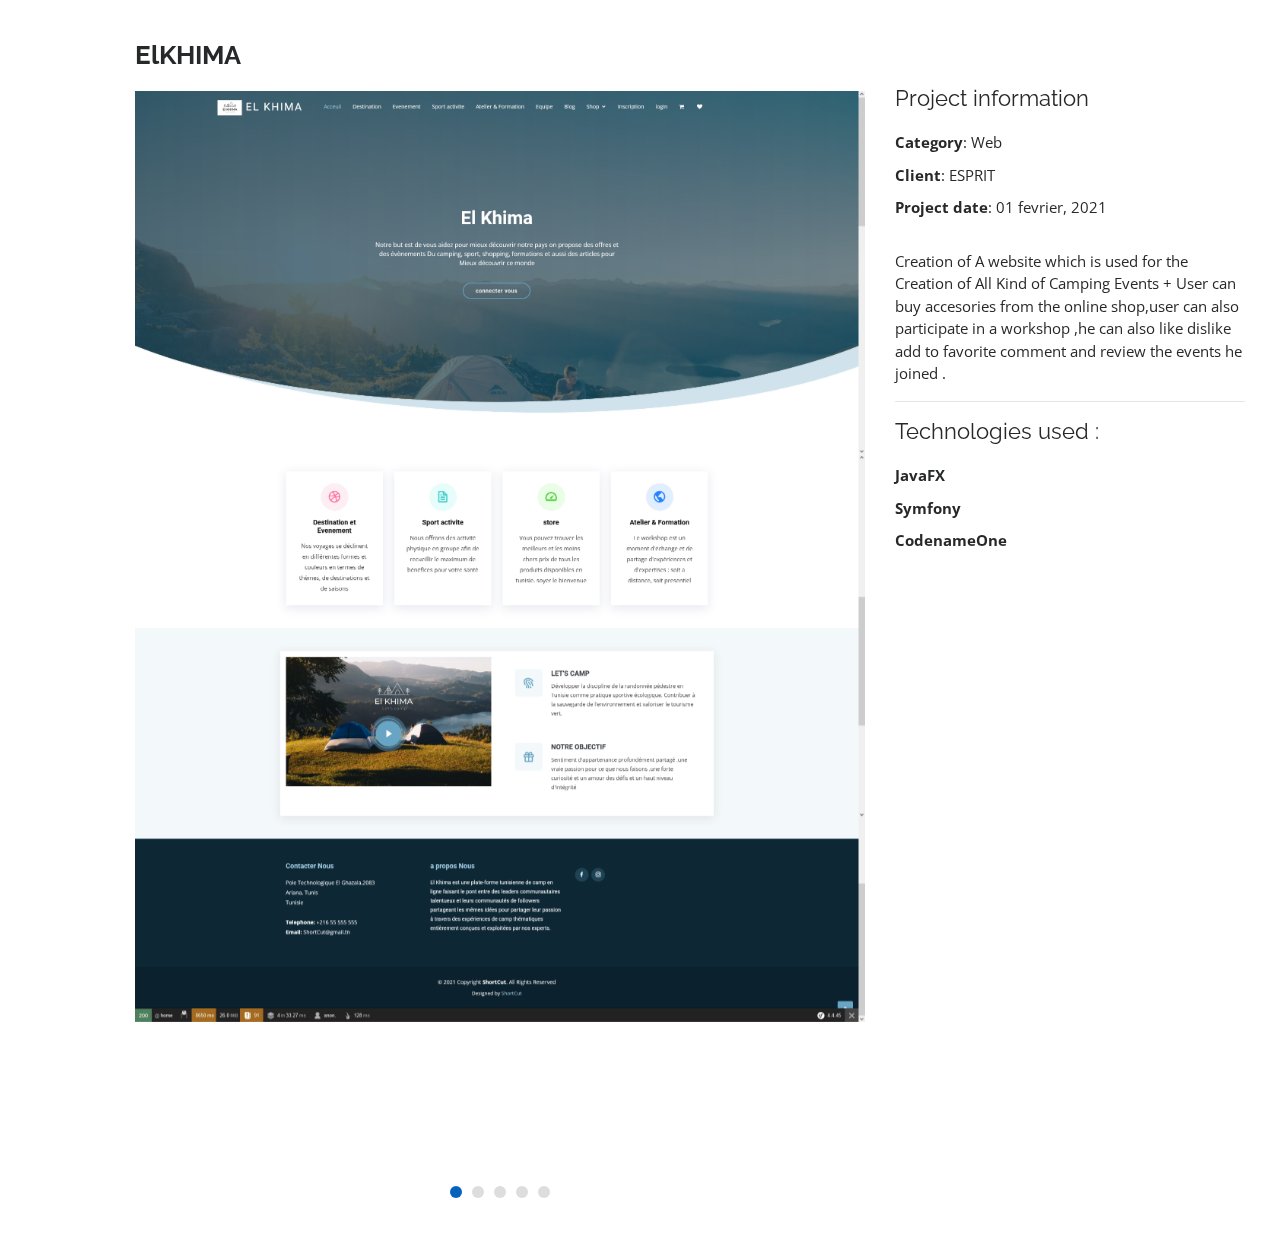
<file: portfolio-details.html>
<!DOCTYPE html>
<html lang="en">

<head>
  <meta charset="utf-8">
  <meta content="width=device-width, initial-scale=1.0" name="viewport">

  <title>ElKHIMA</title>
  <meta content="" name="descriptison">
  <meta content="" name="keywords">

  <!-- Favicons -->
  <link href="assets/img/h.jpg" rel="icon">
  <link href="assets/img/apple-touch-icon.png" rel="apple-touch-icon">

  <!-- Google Fonts -->
  <link href="https://fonts.googleapis.com/css?family=Open+Sans:300,300i,400,400i,600,600i,700,700i|Raleway:300,300i,400,400i,500,500i,600,600i,700,700i|Poppins:300,300i,400,400i,500,500i,600,600i,700,700i" rel="stylesheet">

  <!-- Vendor CSS Files -->
  <link href="assets/vendor/bootstrap/css/bootstrap.min.css" rel="stylesheet">
  <link href="assets/vendor/icofont/icofont.min.css" rel="stylesheet">
  <link href="assets/vendor/boxicons/css/boxicons.min.css" rel="stylesheet">
  <link href="assets/vendor/venobox/venobox.css" rel="stylesheet">
  <link href="assets/vendor/owl.carousel/assets/owl.carousel.min.css" rel="stylesheet">
  <link href="assets/vendor/aos/aos.css" rel="stylesheet">

  <!-- Template Main CSS File -->
  <link href="assets/css/style.css" rel="stylesheet">

  <!-- =======================================================
  * Template Name: MyResume - v2.1.0
  * Template URL: https://bootstrapmade.com/free-html-bootstrap-template-my-resume/
  * Author: BootstrapMade.com
  * License: https://bootstrapmade.com/license/
  ======================================================== -->
</head>

<body>

  <main id="main">

    <!-- ======= Portfolio Details ======= -->
    <section id="portfolio-details" class="portfolio-details">
      <div class="container" data-aos="fade-up">

        <div class="row">

          <div class="col-lg-8">
            <h2 class="portfolio-title">ElKHIMA</h2>
            <div class="owl-carousel portfolio-details-carousel">
              <img src="assets/img/portfolio/El1.png" class="img-fluid" alt="">
              <img src="assets/img/portfolio/el2.png" class="img-fluid" alt="">
              <img src="assets/img/portfolio/el3.png" class="img-fluid" alt="">
              <img src="assets/img/portfolio/el4.png" class="img-fluid" alt="">
              <img src="assets/img/portfolio/el5.png" class="img-fluid" alt="">
            </div>
          </div>

          <div class="col-lg-4 portfolio-info">
            <h3>Project information</h3>
            <ul>
              <li><strong>Category</strong>: Web</li>
              <li><strong>Client</strong>: ESPRIT</li>
              <li><strong>Project date</strong>: 01 fevrier, 2021</li>
              <!-- <li><strong>Project URL</strong>: <a href="#">www.minipo.com</a></li> -->
            </ul>
            <p>
              Creation of A website which is used for the Creation of All Kind of Camping Events + User can buy accesories from the online shop,user can also participate in a workshop ,he can also like dislike add to favorite comment and review the events he joined .
            </p>
            <hr>
            <ul>
              <h3>Technologies used : </h3>
              <li><strong>JavaFX</strong></li>
              <li><strong>Symfony</strong></li>
              <li><strong>CodenameOne</strong></li>
            </ul>
          </div>

        </div>

      </div>
    </section><!-- End Portfolio Details -->

  </main><!-- End #main -->

  <a href="#" class="back-to-top"><i class="bx bx-up-arrow-alt"></i></a>
  <div id="preloader"></div>

  <!-- Vendor JS Files -->
  <script src="assets/vendor/jquery/jquery.min.js"></script>
  <script src="assets/vendor/bootstrap/js/bootstrap.bundle.min.js"></script>
  <script src="assets/vendor/jquery.easing/jquery.easing.min.js"></script>
  <script src="assets/vendor/php-email-form/validate.js"></script>
  <script src="assets/vendor/waypoints/jquery.waypoints.min.js"></script>
  <script src="assets/vendor/counterup/counterup.min.js"></script>
  <script src="assets/vendor/isotope-layout/isotope.pkgd.min.js"></script>
  <script src="assets/vendor/venobox/venobox.min.js"></script>
  <script src="assets/vendor/owl.carousel/owl.carousel.min.js"></script>
  <script src="assets/vendor/typed.js/typed.min.js"></script>
  <script src="assets/vendor/aos/aos.js"></script>

  <!-- Template Main JS File -->
  <script src="assets/js/main.js"></script>

</body>

</html>
</file>
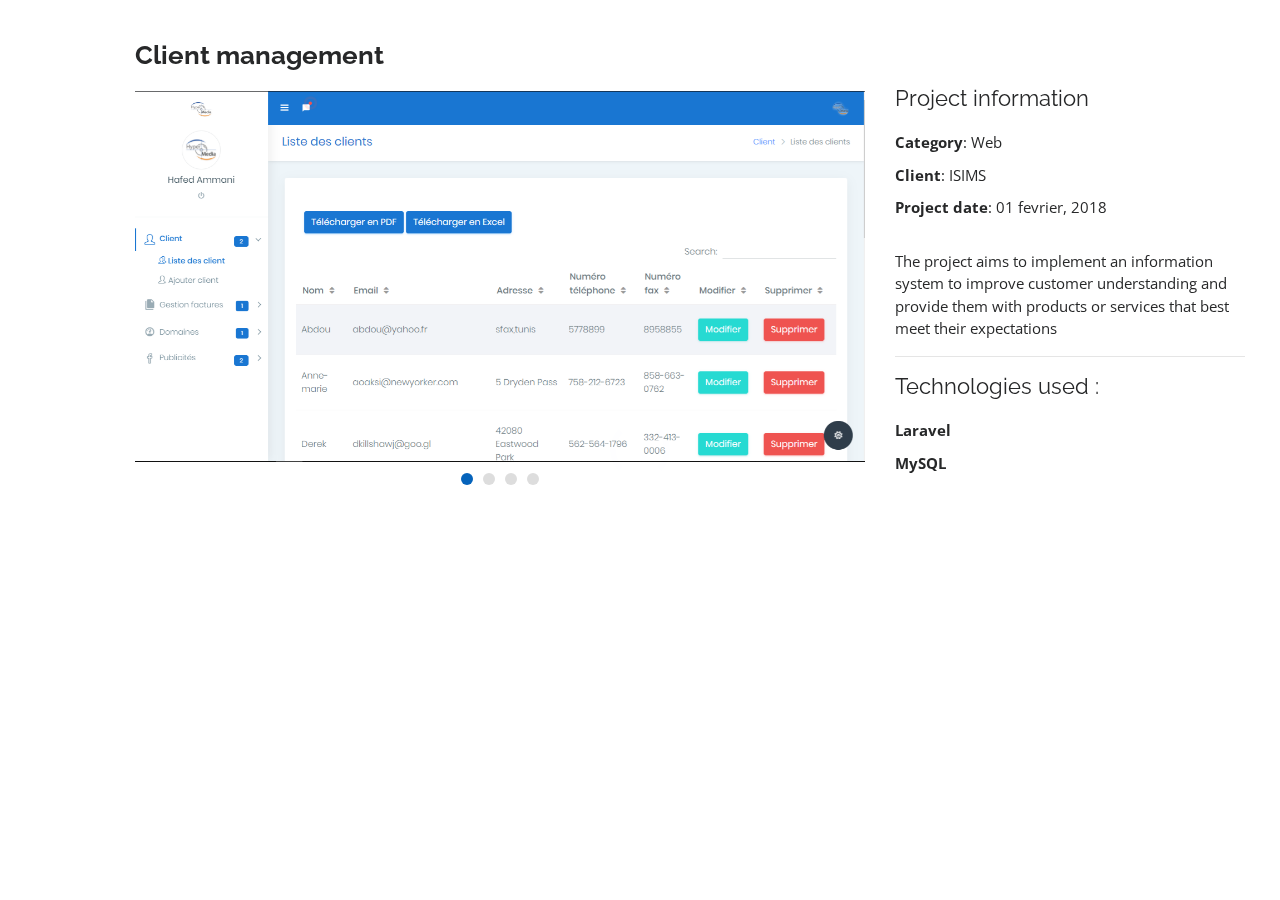
<file: portfolio-details1.html>
<!DOCTYPE html>
<html lang="en">

<head>
  <meta charset="utf-8">
  <meta content="width=device-width, initial-scale=1.0" name="viewport">

  <title>Client management</title>
  <meta content="" name="descriptison">
  <meta content="" name="keywords">

  <!-- Favicons -->
  <link href="assets/img/h.jpg" rel="icon">
  <link href="assets/img/apple-touch-icon.png" rel="apple-touch-icon">

  <!-- Google Fonts -->
  <link href="https://fonts.googleapis.com/css?family=Open+Sans:300,300i,400,400i,600,600i,700,700i|Raleway:300,300i,400,400i,500,500i,600,600i,700,700i|Poppins:300,300i,400,400i,500,500i,600,600i,700,700i" rel="stylesheet">

  <!-- Vendor CSS Files -->
  <link href="assets/vendor/bootstrap/css/bootstrap.min.css" rel="stylesheet">
  <link href="assets/vendor/icofont/icofont.min.css" rel="stylesheet">
  <link href="assets/vendor/boxicons/css/boxicons.min.css" rel="stylesheet">
  <link href="assets/vendor/venobox/venobox.css" rel="stylesheet">
  <link href="assets/vendor/owl.carousel/assets/owl.carousel.min.css" rel="stylesheet">
  <link href="assets/vendor/aos/aos.css" rel="stylesheet">

  <!-- Template Main CSS File -->
  <link href="assets/css/style.css" rel="stylesheet">

  <!-- =======================================================
  * Template Name: MyResume - v2.1.0
  * Template URL: https://bootstrapmade.com/free-html-bootstrap-template-my-resume/
  * Author: BootstrapMade.com
  * License: https://bootstrapmade.com/license/
  ======================================================== -->
</head>

<body>

  <main id="main">

    <!-- ======= Portfolio Details ======= -->
    <section id="portfolio-details" class="portfolio-details">
      <div class="container" data-aos="fade-up">

        <div class="row">

          <div class="col-lg-8">
            <h2 class="portfolio-title">Client management</h2>
            <div class="owl-carousel portfolio-details-carousel">
              <img src="assets/img/portfolio/4.png" class="img-fluid" alt="">
              <img src="assets/img/portfolio/5.png" class="img-fluid" alt="">
              <img src="assets/img/portfolio/6.png" class="img-fluid" alt="">
              <img src="assets/img/portfolio/7.jpg" class="img-fluid" alt="">
            </div>
          </div>

          <div class="col-lg-4 portfolio-info">
            <h3>Project information</h3>
            <ul>
              <li><strong>Category</strong>: Web</li>
              <li><strong>Client</strong>: ISIMS</li>
              <li><strong>Project date</strong>: 01 fevrier, 2018</li>
              <!-- <li><strong>Projet URL</strong>: <a href="#">www.minipo.com</a></li> -->
            </ul>
            <p>
              The project aims to implement an information system to improve customer understanding and provide them with products or services that best meet their expectations </p>
            <hr>
            <ul>
              <h3>Technologies used :</h3>
              <li><strong>Laravel</strong></li>
              <li><strong>MySQL</strong></li>
            </ul>
          </div>

        </div>

      </div>
    </section><!-- End Portfolio Details -->

  </main><!-- End #main -->

  <a href="#" class="back-to-top"><i class="bx bx-up-arrow-alt"></i></a>
  <div id="preloader"></div>

  <!-- Vendor JS Files -->
  <script src="assets/vendor/jquery/jquery.min.js"></script>
  <script src="assets/vendor/bootstrap/js/bootstrap.bundle.min.js"></script>
  <script src="assets/vendor/jquery.easing/jquery.easing.min.js"></script>
  <script src="assets/vendor/php-email-form/validate.js"></script>
  <script src="assets/vendor/waypoints/jquery.waypoints.min.js"></script>
  <script src="assets/vendor/counterup/counterup.min.js"></script>
  <script src="assets/vendor/isotope-layout/isotope.pkgd.min.js"></script>
  <script src="assets/vendor/venobox/venobox.min.js"></script>
  <script src="assets/vendor/owl.carousel/owl.carousel.min.js"></script>
  <script src="assets/vendor/typed.js/typed.min.js"></script>
  <script src="assets/vendor/aos/aos.js"></script>

  <!-- Template Main JS File -->
  <script src="assets/js/main.js"></script>

</body>

</html>
</file>
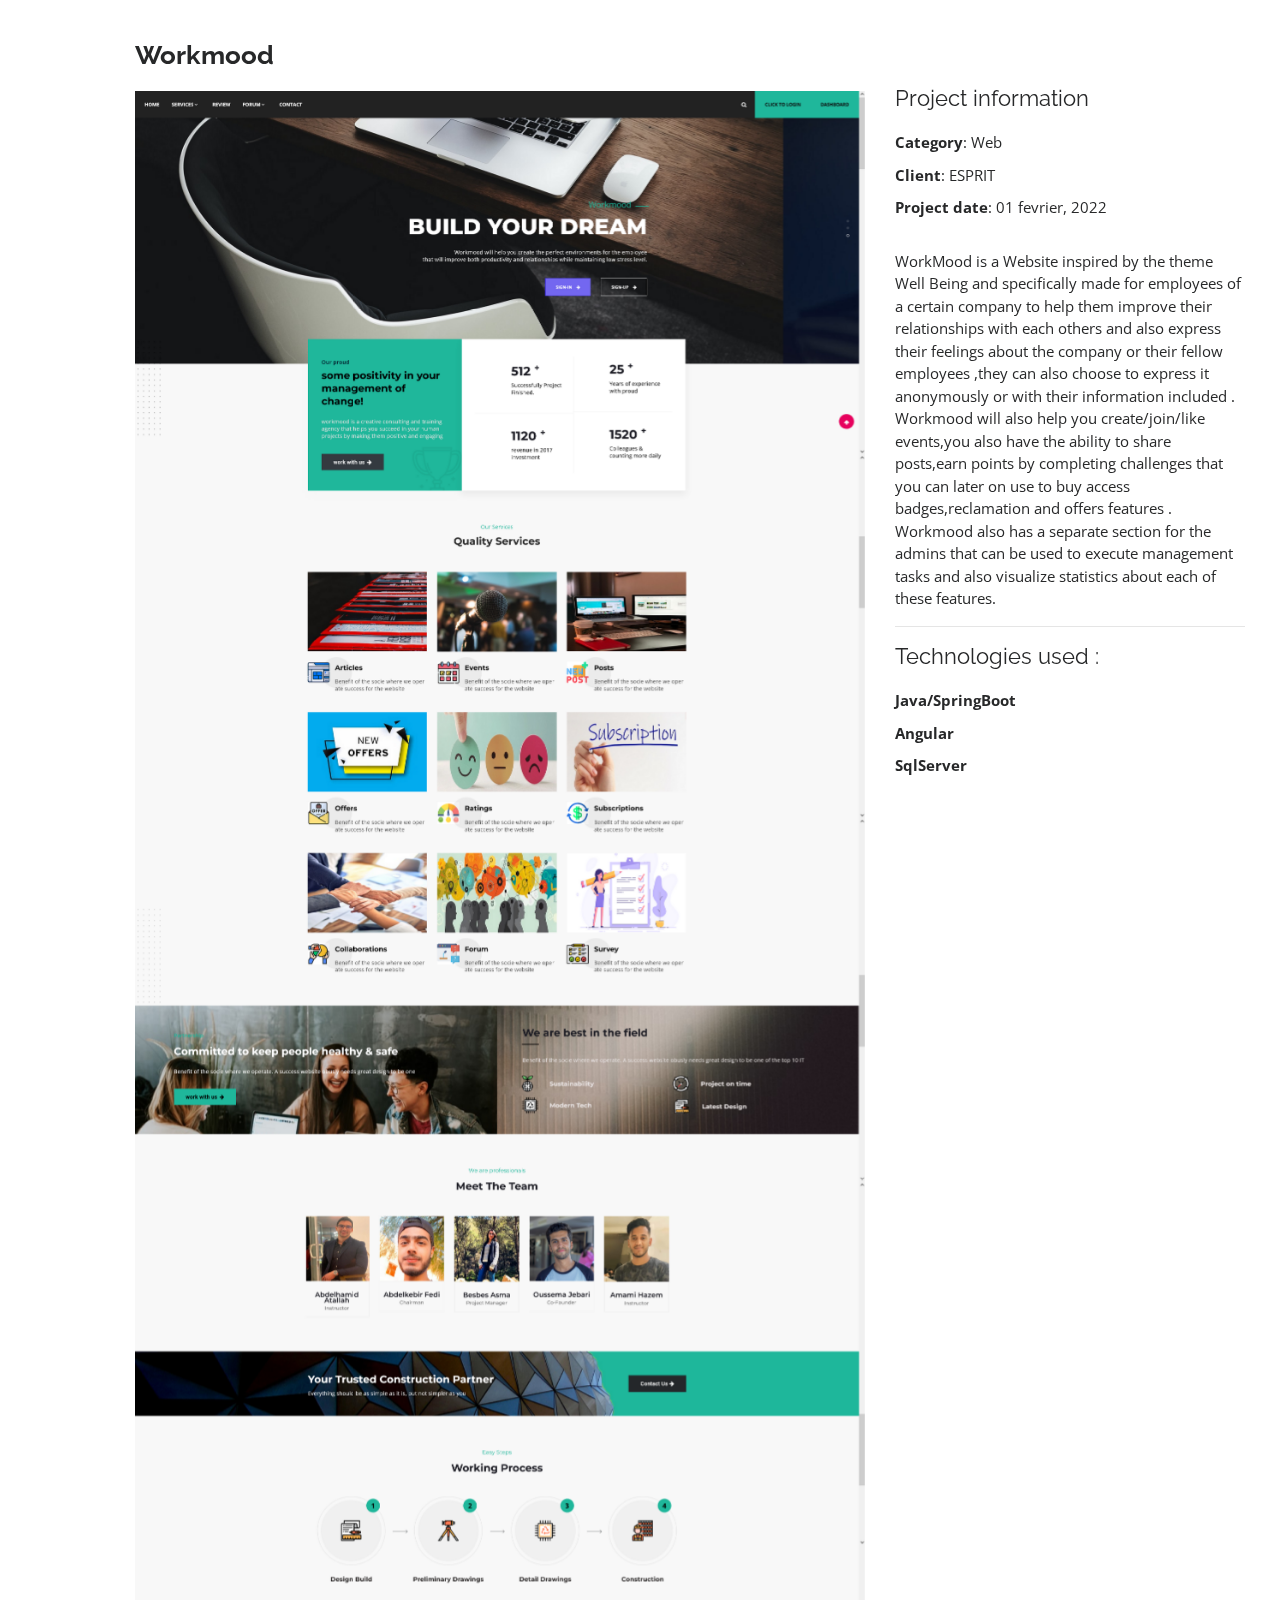
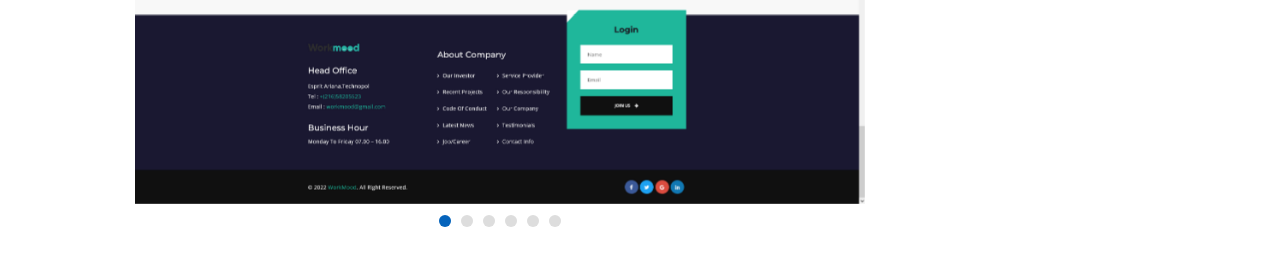
<file: portfolio-details3-chatbot.html>
<!DOCTYPE html>
<html lang="en">

<head>
  <meta charset="utf-8">
  <meta content="width=device-width, initial-scale=1.0" name="viewport">

  <title>Workmood</title>
  <meta content="" name="descriptison">
  <meta content="" name="keywords">

  <!-- Favicons -->
  <link href="assets/img/h.jpg" rel="icon">
  <link href="assets/img/apple-touch-icon.png" rel="apple-touch-icon">

  <!-- Google Fonts -->
  <link href="https://fonts.googleapis.com/css?family=Open+Sans:300,300i,400,400i,600,600i,700,700i|Raleway:300,300i,400,400i,500,500i,600,600i,700,700i|Poppins:300,300i,400,400i,500,500i,600,600i,700,700i" rel="stylesheet">

  <!-- Vendor CSS Files -->
  <link href="assets/vendor/bootstrap/css/bootstrap.min.css" rel="stylesheet">
  <link href="assets/vendor/icofont/icofont.min.css" rel="stylesheet">
  <link href="assets/vendor/boxicons/css/boxicons.min.css" rel="stylesheet">
  <link href="assets/vendor/venobox/venobox.css" rel="stylesheet">
  <link href="assets/vendor/owl.carousel/assets/owl.carousel.min.css" rel="stylesheet">
  <link href="assets/vendor/aos/aos.css" rel="stylesheet">

  <!-- Template Main CSS File -->
  <link href="assets/css/style.css" rel="stylesheet">

  <!-- =======================================================
  * Template Name: MyResume - v2.1.0
  * Template URL: https://bootstrapmade.com/free-html-bootstrap-template-my-resume/
  * Author: BootstrapMade.com
  * License: https://bootstrapmade.com/license/
  ======================================================== -->
</head>

<body>

  <main id="main">

    <!-- ======= Portfolio Details ======= -->
    <section id="portfolio-details" class="portfolio-details">
      <div class="container" data-aos="fade-up">

        <div class="row">

          <div class="col-lg-8">
            <h2 class="portfolio-title">Workmood</h2>
            <div class="owl-carousel portfolio-details-carousel">
              <img src="assets/img/portfolio/W1.png" class="img-fluid" alt="">
              <img src="assets/img/portfolio/W2.png" class="img-fluid" alt="">
              <img src="assets/img/portfolio/W3.png" class="img-fluid" alt="">
              <img src="assets/img/portfolio/W4.png" class="img-fluid" alt="">
              <img src="assets/img/portfolio/W5.png" class="img-fluid" alt="">
              <img src="assets/img/portfolio/W6.png" class="img-fluid" alt="">
            </div>
          </div>

          <div class="col-lg-4 portfolio-info">
            <h3>Project information</h3>
            <ul>
              <li><strong>Category</strong>: Web</li>
              <li><strong>Client</strong>: ESPRIT</li>
              <li><strong>Project date</strong>: 01 fevrier, 2022</li>
              <!-- <li><strong>Project URL</strong>: <a href="#">www.minipo.com</a></li> -->
            </ul>
            <p>
              WorkMood is a Website inspired by the theme Well Being and specifically made for employees of a certain company to help them improve their relationships with each others and also express their feelings about the company or their fellow employees ,they can also choose to express it anonymously or with their information included . Workmood will also help you create/join/like events,you also have the ability to share posts,earn points by completing challenges that you can later on use to buy access badges,reclamation and offers features . Workmood also has a separate section for the admins that can be used to execute management tasks and also visualize statistics about each of these features.
            </p>
            <hr>
            <ul>
              <h3>Technologies used :</h3>
              <li><strong>Java/SpringBoot</strong></li>
              <li><strong>Angular</strong></li>
              <li><strong>SqlServer </strong></li>
            </ul>
          </div>

        </div>

      </div>
    </section><!-- End Portfolio Details -->

  </main><!-- End #main -->

  <a href="#" class="back-to-top"><i class="bx bx-up-arrow-alt"></i></a>
  <div id="preloader"></div>

  <!-- Vendor JS Files -->
  <script src="assets/vendor/jquery/jquery.min.js"></script>
  <script src="assets/vendor/bootstrap/js/bootstrap.bundle.min.js"></script>
  <script src="assets/vendor/jquery.easing/jquery.easing.min.js"></script>
  <script src="assets/vendor/php-email-form/validate.js"></script>
  <script src="assets/vendor/waypoints/jquery.waypoints.min.js"></script>
  <script src="assets/vendor/counterup/counterup.min.js"></script>
  <script src="assets/vendor/isotope-layout/isotope.pkgd.min.js"></script>
  <script src="assets/vendor/venobox/venobox.min.js"></script>
  <script src="assets/vendor/owl.carousel/owl.carousel.min.js"></script>
  <script src="assets/vendor/typed.js/typed.min.js"></script>
  <script src="assets/vendor/aos/aos.js"></script>

  <!-- Template Main JS File -->
  <script src="assets/js/main.js"></script>

</body>

</html>
</file>
<file: assets/vendor/venobox/venobox.css>
/* ------ venobox.css --------*/
.vbox-overlay *, .vbox-overlay *:before, .vbox-overlay *:after{
    -webkit-backface-visibility: hidden;
    -webkit-box-sizing:border-box;
    -moz-box-sizing:border-box;
    box-sizing:border-box;
}
.vbox-overlay * { 
    -webkit-backface-visibility: visible;
    backface-visibility: visible;
}
.vbox-overlay{
    display: -webkit-flex;
    display: flex;
    -webkit-flex-direction: column;
    flex-direction: column;
    -webkit-justify-content: center;
    justify-content: center;
    -webkit-align-items: center;
    align-items: center;
    position: fixed;
    left: 0;
    top: 0;
    bottom: 0;
    right: 0;
    z-index: 999999;
}

/* ----- navigation ----- */
.vbox-title{
    width: 100%;
    height: 40px;
    float: left;
    text-align: center;
    line-height: 28px;
    font-size: 12px;
    padding: 6px 50px;
    overflow: hidden;
    position: fixed;
    display: none;
    left: 0;
    z-index: 89;
}
.vbox-close{
    cursor: pointer;
    position: fixed;
    top: -1px;
    right: 0;
    width: 50px;
    height: 40px;
    padding: 6px;
    display: block;
    background-position:10px center;
    overflow: hidden;
    font-size: 24px;
    line-height: 1;
    text-align: center;
    z-index: 99;
}
.vbox-left{
    cursor: pointer;
    position: fixed;
    left: 0;
    height: 40px;
    overflow: hidden;
    line-height: 28px;
    font-size: 12px;
    z-index: 99;
    display: flex;
    align-items:center;
}
.vbox-num{
    display: inline-block;
    margin: 6px 0 6px 15px;
}
/* ----- Social share ----- */
.vbox-share{
    line-height: 28px;
    font-size: 12px;
    overflow: hidden;
    position: fixed;
    left: 0;
    z-index: 98;
    display: flex;
    align-items:center;
    justify-content: center;
    width: 100%;
    text-align: center;
}
.vbox-share svg{
    max-height: 28px;
    width: 28px;
    z-index: 10;
    margin-left: 12px;
    margin-top: 6px;
    margin-bottom: 6px;
    vertical-align: middle;
}


/* ----- navigation ARROWS ----- */
.vbox-next, .vbox-prev{
    position: fixed;
    top: 50%;
    margin-top: -15px;
    overflow: hidden;
    cursor: pointer;
    display: block;
    width: 45px;
    height: 45px;
    z-index: 99;
}
.vbox-next span, .vbox-prev span{
    position: relative;
    width: 20px;
    height: 20px;
    border: 2px solid transparent;
    border-top-color: #B6B6B6;
    border-right-color: #B6B6B6;
    text-indent: -100px;
    position: absolute;
    top: 8px;
    display: block;
}
.vbox-prev{
    left: 15px;
}
.vbox-next{
    right: 15px;
}
.vbox-prev span{
    left: 10px;
    -ms-transform: rotate(-135deg);
    -webkit-transform: rotate(-135deg);
    transform: rotate(-135deg);
}
.vbox-next span{
    -ms-transform: rotate(45deg);
    -webkit-transform: rotate(45deg);
    transform: rotate(45deg);
    right: 10px;
}
/* ------- inline window ------ */
.vbox-inline{
    width: 420px;
    height: 315px;
    height: 70vh;
    padding: 10px;
    background: #fff;
    margin: 0 auto;
    overflow: auto;
    text-align: left;
}
/* ------- Video & iFrames window ------ */
.venoframe{
    max-width: 100%;
    width: 100%;
    border: none;
    width: 100%;
    height: 260px;
    height: 70vh;
}
.venoframe.vbvid{
    height: 260px;
}
@media (min-width: 768px) {
    .venoframe, .vbox-inline{
        width: 90%;
        height: 360px;
        height: 70vh;
    }
    .venoframe.vbvid{
        width: 640px;
        height: 360px;
    }
}
@media (min-width: 992px) {
    .venoframe, .vbox-inline{
        max-width: 1200px;
        width: 80%;
        height: 540px;
        height: 70vh;
    }
    .venoframe.vbvid{
        width: 960px;
        height: 540px;
    }
}
/* 
Please do NOT edit this part! 
or at least read this note: http://i.imgur.com/7C0ws9e.gif
*/
.vbox-open{
    overflow: hidden;
}
.vbox-container{
    position: absolute;
    left: 0;
    right: 0;
    top: 0;
    bottom: 0;
    overflow-x: hidden;
    overflow-y: scroll;
    overflow-scrolling: touch;
    -webkit-overflow-scrolling: touch;
    z-index: 20;
    max-height: 100%;

}

.vbox-content{
    text-align: center;
    float: left;
    width: 100%;
    position: relative;
    overflow: hidden;
    padding: 20px 4%;
}
.vbox-container img{
    max-width: 100%;
    height: auto;
}
.vbox-figlio{
    box-shadow: 0 0 12px rgba(0,0,0,0.19), 0 6px 6px rgba(0,0,0,0.23);
    max-width: 100%;
    text-align: initial;
}
img.vbox-figlio{
    -webkit-user-select: none;
-khtml-user-select: none;
-moz-user-select: none;
-o-user-select: none;
user-select: none;
}
.vbox-content.swipe-left{
    margin-left: -200px !important;
}
.vbox-content.swipe-right{
    margin-left: 200px !important;
}
.vbox-animated{
    webkit-transition: margin 300ms ease-out;
    transition: margin 300ms ease-out;
}

/* ---------- preloader ----------
 * SPINKIT 
 * http://tobiasahlin.com/spinkit/
-------------------------------- */
.sk-double-bounce,.sk-rotating-plane{width:40px;height:40px;margin:40px auto}.sk-rotating-plane{background-color:#333;-webkit-animation:sk-rotatePlane 1.2s infinite ease-in-out;animation:sk-rotatePlane 1.2s infinite ease-in-out}@-webkit-keyframes sk-rotatePlane{0%{-webkit-transform:perspective(120px) rotateX(0) rotateY(0);transform:perspective(120px) rotateX(0) rotateY(0)}50%{-webkit-transform:perspective(120px) rotateX(-180.1deg) rotateY(0);transform:perspective(120px) rotateX(-180.1deg) rotateY(0)}100%{-webkit-transform:perspective(120px) rotateX(-180deg) rotateY(-179.9deg);transform:perspective(120px) rotateX(-180deg) rotateY(-179.9deg)}}@keyframes sk-rotatePlane{0%{-webkit-transform:perspective(120px) rotateX(0) rotateY(0);transform:perspective(120px) rotateX(0) rotateY(0)}50%{-webkit-transform:perspective(120px) rotateX(-180.1deg) rotateY(0);transform:perspective(120px) rotateX(-180.1deg) rotateY(0)}100%{-webkit-transform:perspective(120px) rotateX(-180deg) rotateY(-179.9deg);transform:perspective(120px) rotateX(-180deg) rotateY(-179.9deg)}}.sk-double-bounce{position:relative}.sk-double-bounce .sk-child{width:100%;height:100%;border-radius:50%;background-color:#333;opacity:.6;position:absolute;top:0;left:0;-webkit-animation:sk-doubleBounce 2s infinite ease-in-out;animation:sk-doubleBounce 2s infinite ease-in-out}.sk-chasing-dots .sk-child,.sk-spinner-pulse,.sk-three-bounce .sk-child{background-color:#333;border-radius:100%}.sk-double-bounce .sk-double-bounce2{-webkit-animation-delay:-1s;animation-delay:-1s}@-webkit-keyframes sk-doubleBounce{0%,100%{-webkit-transform:scale(0);transform:scale(0)}50%{-webkit-transform:scale(1);transform:scale(1)}}@keyframes sk-doubleBounce{0%,100%{-webkit-transform:scale(0);transform:scale(0)}50%{-webkit-transform:scale(1);transform:scale(1)}}.sk-wave{margin:40px auto;width:50px;height:40px;text-align:center;font-size:10px}.sk-wave .sk-rect{background-color:#333;height:100%;width:6px;display:inline-block;-webkit-animation:sk-waveStretchDelay 1.2s infinite ease-in-out;animation:sk-waveStretchDelay 1.2s infinite ease-in-out}.sk-wave .sk-rect1{-webkit-animation-delay:-1.2s;animation-delay:-1.2s}.sk-wave .sk-rect2{-webkit-animation-delay:-1.1s;animation-delay:-1.1s}.sk-wave .sk-rect3{-webkit-animation-delay:-1s;animation-delay:-1s}.sk-wave .sk-rect4{-webkit-animation-delay:-.9s;animation-delay:-.9s}.sk-wave .sk-rect5{-webkit-animation-delay:-.8s;animation-delay:-.8s}@-webkit-keyframes sk-waveStretchDelay{0%,100%,40%{-webkit-transform:scaleY(.4);transform:scaleY(.4)}20%{-webkit-transform:scaleY(1);transform:scaleY(1)}}@keyframes sk-waveStretchDelay{0%,100%,40%{-webkit-transform:scaleY(.4);transform:scaleY(.4)}20%{-webkit-transform:scaleY(1);transform:scaleY(1)}}.sk-wandering-cubes{margin:40px auto;width:40px;height:40px;position:relative}.sk-wandering-cubes .sk-cube{background-color:#333;width:10px;height:10px;position:absolute;top:0;left:0;-webkit-animation:sk-wanderingCube 1.8s ease-in-out -1.8s infinite both;animation:sk-wanderingCube 1.8s ease-in-out -1.8s infinite both}.sk-chasing-dots,.sk-spinner-pulse{width:40px;height:40px;margin:40px auto}.sk-wandering-cubes .sk-cube2{-webkit-animation-delay:-.9s;animation-delay:-.9s}@-webkit-keyframes sk-wanderingCube{0%{-webkit-transform:rotate(0);transform:rotate(0)}25%{-webkit-transform:translateX(30px) rotate(-90deg) scale(.5);transform:translateX(30px) rotate(-90deg) scale(.5)}50%{-webkit-transform:translateX(30px) translateY(30px) rotate(-179deg);transform:translateX(30px) translateY(30px) rotate(-179deg)}50.1%{-webkit-transform:translateX(30px) translateY(30px) rotate(-180deg);transform:translateX(30px) translateY(30px) rotate(-180deg)}75%{-webkit-transform:translateX(0) translateY(30px) rotate(-270deg) scale(.5);transform:translateX(0) translateY(30px) rotate(-270deg) scale(.5)}100%{-webkit-transform:rotate(-360deg);transform:rotate(-360deg)}}@keyframes sk-wanderingCube{0%{-webkit-transform:rotate(0);transform:rotate(0)}25%{-webkit-transform:translateX(30px) rotate(-90deg) scale(.5);transform:translateX(30px) rotate(-90deg) scale(.5)}50%{-webkit-transform:translateX(30px) translateY(30px) rotate(-179deg);transform:translateX(30px) translateY(30px) rotate(-179deg)}50.1%{-webkit-transform:translateX(30px) translateY(30px) rotate(-180deg);transform:translateX(30px) translateY(30px) rotate(-180deg)}75%{-webkit-transform:translateX(0) translateY(30px) rotate(-270deg) scale(.5);transform:translateX(0) translateY(30px) rotate(-270deg) scale(.5)}100%{-webkit-transform:rotate(-360deg);transform:rotate(-360deg)}}.sk-spinner-pulse{-webkit-animation:sk-pulseScaleOut 1s infinite ease-in-out;animation:sk-pulseScaleOut 1s infinite ease-in-out}@-webkit-keyframes sk-pulseScaleOut{0%{-webkit-transform:scale(0);transform:scale(0)}100%{-webkit-transform:scale(1);transform:scale(1);opacity:0}}@keyframes sk-pulseScaleOut{0%{-webkit-transform:scale(0);transform:scale(0)}100%{-webkit-transform:scale(1);transform:scale(1);opacity:0}}.sk-chasing-dots{position:relative;text-align:center;-webkit-animation:sk-chasingDotsRotate 2s infinite linear;animation:sk-chasingDotsRotate 2s infinite linear}.sk-chasing-dots .sk-child{width:60%;height:60%;display:inline-block;position:absolute;top:0;-webkit-animation:sk-chasingDotsBounce 2s infinite ease-in-out;animation:sk-chasingDotsBounce 2s infinite ease-in-out}.sk-chasing-dots .sk-dot2{top:auto;bottom:0;-webkit-animation-delay:-1s;animation-delay:-1s}@-webkit-keyframes sk-chasingDotsRotate{100%{-webkit-transform:rotate(360deg);transform:rotate(360deg)}}@keyframes sk-chasingDotsRotate{100%{-webkit-transform:rotate(360deg);transform:rotate(360deg)}}@-webkit-keyframes sk-chasingDotsBounce{0%,100%{-webkit-transform:scale(0);transform:scale(0)}50%{-webkit-transform:scale(1);transform:scale(1)}}@keyframes sk-chasingDotsBounce{0%,100%{-webkit-transform:scale(0);transform:scale(0)}50%{-webkit-transform:scale(1);transform:scale(1)}}.sk-three-bounce{margin:40px auto;width:80px;text-align:center}.sk-three-bounce .sk-child{width:20px;height:20px;display:inline-block;-webkit-animation:sk-three-bounce 1.4s ease-in-out 0s infinite both;animation:sk-three-bounce 1.4s ease-in-out 0s infinite both}.sk-circle .sk-child:before,.sk-fading-circle .sk-circle:before{display:block;border-radius:100%;content:'';background-color:#333}.sk-three-bounce .sk-bounce1{-webkit-animation-delay:-.32s;animation-delay:-.32s}.sk-three-bounce .sk-bounce2{-webkit-animation-delay:-.16s;animation-delay:-.16s}@-webkit-keyframes sk-three-bounce{0%,100%,80%{-webkit-transform:scale(0);transform:scale(0)}40%{-webkit-transform:scale(1);transform:scale(1)}}@keyframes sk-three-bounce{0%,100%,80%{-webkit-transform:scale(0);transform:scale(0)}40%{-webkit-transform:scale(1);transform:scale(1)}}.sk-circle{margin:40px auto;width:40px;height:40px;position:relative}.sk-circle .sk-child{width:100%;height:100%;position:absolute;left:0;top:0}.sk-circle .sk-child:before{margin:0 auto;width:15%;height:15%;-webkit-animation:sk-circleBounceDelay 1.2s infinite ease-in-out both;animation:sk-circleBounceDelay 1.2s infinite ease-in-out both}.sk-circle .sk-circle2{-webkit-transform:rotate(30deg);-ms-transform:rotate(30deg);transform:rotate(30deg)}.sk-circle .sk-circle3{-webkit-transform:rotate(60deg);-ms-transform:rotate(60deg);transform:rotate(60deg)}.sk-circle .sk-circle4{-webkit-transform:rotate(90deg);-ms-transform:rotate(90deg);transform:rotate(90deg)}.sk-circle .sk-circle5{-webkit-transform:rotate(120deg);-ms-transform:rotate(120deg);transform:rotate(120deg)}.sk-circle .sk-circle6{-webkit-transform:rotate(150deg);-ms-transform:rotate(150deg);transform:rotate(150deg)}.sk-circle .sk-circle7{-webkit-transform:rotate(180deg);-ms-transform:rotate(180deg);transform:rotate(180deg)}.sk-circle .sk-circle8{-webkit-transform:rotate(210deg);-ms-transform:rotate(210deg);transform:rotate(210deg)}.sk-circle .sk-circle9{-webkit-transform:rotate(240deg);-ms-transform:rotate(240deg);transform:rotate(240deg)}.sk-circle .sk-circle10{-webkit-transform:rotate(270deg);-ms-transform:rotate(270deg);transform:rotate(270deg)}.sk-circle .sk-circle11{-webkit-transform:rotate(300deg);-ms-transform:rotate(300deg);transform:rotate(300deg)}.sk-circle .sk-circle12{-webkit-transform:rotate(330deg);-ms-transform:rotate(330deg);transform:rotate(330deg)}.sk-circle .sk-circle2:before{-webkit-animation-delay:-1.1s;animation-delay:-1.1s}.sk-circle .sk-circle3:before{-webkit-animation-delay:-1s;animation-delay:-1s}.sk-circle .sk-circle4:before{-webkit-animation-delay:-.9s;animation-delay:-.9s}.sk-circle .sk-circle5:before{-webkit-animation-delay:-.8s;animation-delay:-.8s}.sk-circle .sk-circle6:before{-webkit-animation-delay:-.7s;animation-delay:-.7s}.sk-circle .sk-circle7:before{-webkit-animation-delay:-.6s;animation-delay:-.6s}.sk-circle .sk-circle8:before{-webkit-animation-delay:-.5s;animation-delay:-.5s}.sk-circle .sk-circle9:before{-webkit-animation-delay:-.4s;animation-delay:-.4s}.sk-circle .sk-circle10:before{-webkit-animation-delay:-.3s;animation-delay:-.3s}.sk-circle .sk-circle11:before{-webkit-animation-delay:-.2s;animation-delay:-.2s}.sk-circle .sk-circle12:before{-webkit-animation-delay:-.1s;animation-delay:-.1s}@-webkit-keyframes sk-circleBounceDelay{0%,100%,80%{-webkit-transform:scale(0);transform:scale(0)}40%{-webkit-transform:scale(1);transform:scale(1)}}@keyframes sk-circleBounceDelay{0%,100%,80%{-webkit-transform:scale(0);transform:scale(0)}40%{-webkit-transform:scale(1);transform:scale(1)}}.sk-cube-grid{width:40px;height:40px;margin:40px auto}.sk-cube-grid .sk-cube{width:33.33%;height:33.33%;background-color:#333;float:left;-webkit-animation:sk-cubeGridScaleDelay 1.3s infinite ease-in-out;animation:sk-cubeGridScaleDelay 1.3s infinite ease-in-out}.sk-cube-grid .sk-cube1{-webkit-animation-delay:.2s;animation-delay:.2s}.sk-cube-grid .sk-cube2{-webkit-animation-delay:.3s;animation-delay:.3s}.sk-cube-grid .sk-cube3{-webkit-animation-delay:.4s;animation-delay:.4s}.sk-cube-grid .sk-cube4{-webkit-animation-delay:.1s;animation-delay:.1s}.sk-cube-grid .sk-cube5{-webkit-animation-delay:.2s;animation-delay:.2s}.sk-cube-grid .sk-cube6{-webkit-animation-delay:.3s;animation-delay:.3s}.sk-cube-grid .sk-cube7{-webkit-animation-delay:0ms;animation-delay:0ms}.sk-cube-grid .sk-cube8{-webkit-animation-delay:.1s;animation-delay:.1s}.sk-cube-grid .sk-cube9{-webkit-animation-delay:.2s;animation-delay:.2s}@-webkit-keyframes sk-cubeGridScaleDelay{0%,100%,70%{-webkit-transform:scale3D(1,1,1);transform:scale3D(1,1,1)}35%{-webkit-transform:scale3D(0,0,1);transform:scale3D(0,0,1)}}@keyframes sk-cubeGridScaleDelay{0%,100%,70%{-webkit-transform:scale3D(1,1,1);transform:scale3D(1,1,1)}35%{-webkit-transform:scale3D(0,0,1);transform:scale3D(0,0,1)}}.sk-fading-circle{margin:40px auto;width:40px;height:40px;position:relative}.sk-fading-circle .sk-circle{width:100%;height:100%;position:absolute;left:0;top:0}.sk-fading-circle .sk-circle:before{margin:0 auto;width:15%;height:15%;-webkit-animation:sk-circleFadeDelay 1.2s infinite ease-in-out both;animation:sk-circleFadeDelay 1.2s infinite ease-in-out both}.sk-fading-circle .sk-circle2{-webkit-transform:rotate(30deg);-ms-transform:rotate(30deg);transform:rotate(30deg)}.sk-fading-circle .sk-circle3{-webkit-transform:rotate(60deg);-ms-transform:rotate(60deg);transform:rotate(60deg)}.sk-fading-circle .sk-circle4{-webkit-transform:rotate(90deg);-ms-transform:rotate(90deg);transform:rotate(90deg)}.sk-fading-circle .sk-circle5{-webkit-transform:rotate(120deg);-ms-transform:rotate(120deg);transform:rotate(120deg)}.sk-fading-circle .sk-circle6{-webkit-transform:rotate(150deg);-ms-transform:rotate(150deg);transform:rotate(150deg)}.sk-fading-circle .sk-circle7{-webkit-transform:rotate(180deg);-ms-transform:rotate(180deg);transform:rotate(180deg)}.sk-fading-circle .sk-circle8{-webkit-transform:rotate(210deg);-ms-transform:rotate(210deg);transform:rotate(210deg)}.sk-fading-circle .sk-circle9{-webkit-transform:rotate(240deg);-ms-transform:rotate(240deg);transform:rotate(240deg)}.sk-fading-circle .sk-circle10{-webkit-transform:rotate(270deg);-ms-transform:rotate(270deg);transform:rotate(270deg)}.sk-fading-circle .sk-circle11{-webkit-transform:rotate(300deg);-ms-transform:rotate(300deg);transform:rotate(300deg)}.sk-fading-circle .sk-circle12{-webkit-transform:rotate(330deg);-ms-transform:rotate(330deg);transform:rotate(330deg)}.sk-fading-circle .sk-circle2:before{-webkit-animation-delay:-1.1s;animation-delay:-1.1s}.sk-fading-circle .sk-circle3:before{-webkit-animation-delay:-1s;animation-delay:-1s}.sk-fading-circle .sk-circle4:before{-webkit-animation-delay:-.9s;animation-delay:-.9s}.sk-fading-circle .sk-circle5:before{-webkit-animation-delay:-.8s;animation-delay:-.8s}.sk-fading-circle .sk-circle6:before{-webkit-animation-delay:-.7s;animation-delay:-.7s}.sk-fading-circle .sk-circle7:before{-webkit-animation-delay:-.6s;animation-delay:-.6s}.sk-fading-circle .sk-circle8:before{-webkit-animation-delay:-.5s;animation-delay:-.5s}.sk-fading-circle .sk-circle9:before{-webkit-animation-delay:-.4s;animation-delay:-.4s}.sk-fading-circle .sk-circle10:before{-webkit-animation-delay:-.3s;animation-delay:-.3s}.sk-fading-circle .sk-circle11:before{-webkit-animation-delay:-.2s;animation-delay:-.2s}.sk-fading-circle .sk-circle12:before{-webkit-animation-delay:-.1s;animation-delay:-.1s}@-webkit-keyframes sk-circleFadeDelay{0%,100%,39%{opacity:0}40%{opacity:1}}@keyframes sk-circleFadeDelay{0%,100%,39%{opacity:0}40%{opacity:1}}.sk-folding-cube{margin:40px auto;width:40px;height:40px;position:relative;-webkit-transform:rotateZ(45deg);transform:rotateZ(45deg)}.sk-folding-cube .sk-cube{float:left;width:50%;height:50%;position:relative;-webkit-transform:scale(1.1);-ms-transform:scale(1.1);transform:scale(1.1)}.sk-folding-cube .sk-cube:before{content:'';position:absolute;top:0;left:0;width:100%;height:100%;background-color:#333;-webkit-animation:sk-foldCubeAngle 2.4s infinite linear both;animation:sk-foldCubeAngle 2.4s infinite linear both;-webkit-transform-origin:100% 100%;-ms-transform-origin:100% 100%;transform-origin:100% 100%}.sk-folding-cube .sk-cube2{-webkit-transform:scale(1.1) rotateZ(90deg);transform:scale(1.1) rotateZ(90deg)}.sk-folding-cube .sk-cube3{-webkit-transform:scale(1.1) rotateZ(180deg);transform:scale(1.1) rotateZ(180deg)}.sk-folding-cube .sk-cube4{-webkit-transform:scale(1.1) rotateZ(270deg);transform:scale(1.1) rotateZ(270deg)}.sk-folding-cube .sk-cube2:before{-webkit-animation-delay:.3s;animation-delay:.3s}.sk-folding-cube .sk-cube3:before{-webkit-animation-delay:.6s;animation-delay:.6s}.sk-folding-cube .sk-cube4:before{-webkit-animation-delay:.9s;animation-delay:.9s}@-webkit-keyframes sk-foldCubeAngle{0%,10%{-webkit-transform:perspective(140px) rotateX(-180deg);transform:perspective(140px) rotateX(-180deg);opacity:0}25%,75%{-webkit-transform:perspective(140px) rotateX(0);transform:perspective(140px) rotateX(0);opacity:1}100%,90%{-webkit-transform:perspective(140px) rotateY(180deg);transform:perspective(140px) rotateY(180deg);opacity:0}}@keyframes sk-foldCubeAngle{0%,10%{-webkit-transform:perspective(140px) rotateX(-180deg);transform:perspective(140px) rotateX(-180deg);opacity:0}25%,75%{-webkit-transform:perspective(140px) rotateX(0);transform:perspective(140px) rotateX(0);opacity:1}100%,90%{-webkit-transform:perspective(140px) rotateY(180deg);transform:perspective(140px) rotateY(180deg);opacity:0}}
</file>
<file: assets/css/style.css>
/**
* Template Name: MyResume - v2.1.0
* Template URL: https://bootstrapmade.com/free-html-bootstrap-template-my-resume/
* Author: BootstrapMade.com
* License: https://bootstrapmade.com/license/
*/

/*--------------------------------------------------------------
# General
--------------------------------------------------------------*/
body {
  font-family: "Open Sans", sans-serif;
  color: #272829;
}

a {
  color: #0563bb;
}

a:hover {
  color: #067ded;
  text-decoration: none;
}

h1, h2, h3, h4, h5, h6 {
  font-family: "Raleway", sans-serif;
}

/*--------------------------------------------------------------
# Back to top button
--------------------------------------------------------------*/
.back-to-top {
  position: fixed;
  display: none;
  width: 40px;
  height: 40px;
  border-radius: 50px;
  right: 15px;
  bottom: 15px;
  background: #0563bb;
  color: #fff;
  transition: display 0.5s ease-in-out;
  z-index: 99999;
}

.back-to-top i {
  font-size: 24px;
  position: absolute;
  top: 7px;
  left: 8px;
}

.back-to-top:hover {
  color: #fff;
  background: #0678e3;
  transition: background 0.2s ease-in-out;
}

/*--------------------------------------------------------------
# Preloader
--------------------------------------------------------------*/
#preloader {
  position: fixed;
  top: 0;
  left: 0;
  right: 0;
  bottom: 0;
  z-index: 9999;
  overflow: hidden;
  background: #fff;
}

#preloader:before {
  content: "";
  position: fixed;
  top: calc(50% - 30px);
  left: calc(50% - 30px);
  border: 6px solid #0563bb;
  border-top-color: #fff;
  border-bottom-color: #fff;
  border-radius: 50%;
  width: 60px;
  height: 60px;
  -webkit-animation: animate-preloader 1s linear infinite;
  animation: animate-preloader 1s linear infinite;
}

@-webkit-keyframes animate-preloader {
  0% {
    transform: rotate(0deg);
  }
  100% {
    transform: rotate(360deg);
  }
}

@keyframes animate-preloader {
  0% {
    transform: rotate(0deg);
  }
  100% {
    transform: rotate(360deg);
  }
}

/*--------------------------------------------------------------
# Disable aos animation delay on mobile devices
--------------------------------------------------------------*/
@media screen and (max-width: 768px) {
  [data-aos-delay] {
    transition-delay: 0 !important;
  }
}

/*--------------------------------------------------------------
# Header
--------------------------------------------------------------*/
#header {
  position: fixed;
  top: 0;
  left: 0;
  bottom: 0;
  z-index: 9997;
  transition: all 0.5s;
  padding: 15px;
  overflow-y: auto;
}

@media (max-width: 992px) {
  #header {
    width: 300px;
    background: #fff;
    border-right: 1px solid #e6e9ec;
    left: -300px;
  }
}

@media (min-width: 992px) {
  #main {
    margin-left: 100px;
  }
}

/*--------------------------------------------------------------
# Navigation Menu
--------------------------------------------------------------*/
/* Desktop Navigation */
.nav-menu * {
  margin: 0;
  padding: 0;
  list-style: none;
}

.nav-menu > ul > li {
  position: relative;
  white-space: nowrap;
}

.nav-menu a {
  display: flex;
  align-items: center;
  color: #45505b;
  padding: 10px 18px;
  margin-bottom: 8px;
  transition: 0.3s;
  font-size: 15px;
  border-radius: 50px;
  background: #f2f3f5;
  height: 56px;
  width: 100%;
  overflow: hidden;
  transition: 0.3s;
}

.nav-menu a i {
  font-size: 20px;
}

.nav-menu a span {
  padding: 0 5px 0 7px;
  color: #45505b;
}

@media (min-width: 992px) {
  .nav-menu a {
    width: 56px;
  }
  .nav-menu a span {
    display: none;
    color: #fff;
  }
}

.nav-menu a:hover, .nav-menu .active > a, .nav-menu li:hover > a {
  color: #fff;
  background: #0563bb;
}

.nav-menu a:hover span, .nav-menu .active > a span, .nav-menu li:hover > a span {
  color: #fff;
}

.nav-menu a:hover, .nav-menu li:hover > a {
  width: 100%;
  color: #fff;
}

.nav-menu a:hover span, .nav-menu li:hover > a span {
  display: block;
}

/* Mobile Navigation */
.mobile-nav-toggle {
  position: fixed;
  right: 15px;
  top: 15px;
  z-index: 9998;
  border: 0;
  background: none;
  font-size: 24px;
  transition: all 0.4s;
  outline: none !important;
  line-height: 1;
  cursor: pointer;
  text-align: right;
}

.mobile-nav-toggle i {
  color: #45505b;
}

.mobile-nav-active {
  overflow: hidden;
}

.mobile-nav-active #header {
  left: 0;
}

.mobile-nav-active .mobile-nav-toggle i {
  color: #0563bb;
}

/*--------------------------------------------------------------
# Hero Section
--------------------------------------------------------------*/
#hero {
  width: 100%;
  height: 100vh;
  background: url("../img/hazem1.jpg") top right no-repeat;
  background-size: cover;
  position: relative;
}

@media (min-width: 992px) {
  #hero {
    padding-left: 160px;
  }
}

#hero:before {
  content: "";
  background: rgba(255, 255, 255, 0.8);
  position: absolute;
  bottom: 0;
  top: 0;
  left: 0;
  right: 0;
}

#hero h1 {
  margin: 0;
  font-size: 64px;
  font-weight: 700;
  line-height: 56px;
  color: #45505b;
}

#hero p {
  color: #45505b;
  margin: 15px 0 0 0;
  font-size: 26px;
  font-family: "Poppins", sans-serif;
}

#hero p span {
  color: #0563bb;
  letter-spacing: 1px;
}

#hero .social-links {
  margin-top: 30px;
}

#hero .social-links a {
  font-size: 24px;
  display: inline-block;
  color: #45505b;
  line-height: 1;
  margin-right: 20px;
  transition: 0.3s;
}

#hero .social-links a:hover {
  color: #0563bb;
}

@media (max-width: 992px) {
  #hero {
    text-align: center;
  }
  #hero h1 {
    font-size: 32px;
    line-height: 36px;
  }
  #hero p {
    margin-top: 10px;
    font-size: 20px;
    line-height: 24px;
  }
}

/*--------------------------------------------------------------
# Sections General
--------------------------------------------------------------*/
section {
  padding: 60px 0;
  overflow: hidden;
}

.section-title {
  text-align: center;
  padding-bottom: 30px;
}

.section-title h2 {
  font-size: 32px;
  font-weight: bold;
  text-transform: uppercase;
  margin-bottom: 20px;
  padding-bottom: 20px;
  position: relative;
  color: #45505b;
}

.section-title h2::before {
  content: '';
  position: absolute;
  display: block;
  width: 120px;
  height: 1px;
  background: #ddd;
  bottom: 1px;
  left: calc(50% - 60px);
}

.section-title h2::after {
  content: '';
  position: absolute;
  display: block;
  width: 40px;
  height: 3px;
  background: #0563bb;
  bottom: 0;
  left: calc(50% - 20px);
}

.section-title p {
  margin-bottom: 0;
}

/*--------------------------------------------------------------
# About
--------------------------------------------------------------*/
.about .content h3 {
  font-weight: 700;
  font-size: 26px;
  color: #728394;
}

.about .content ul {
  list-style: none;
  padding: 0;
}

.about .content ul li {
  padding-bottom: 10px;
}

.about .content ul i {
  font-size: 20px;
  padding-right: 2px;
  color: #0563bb;
}

.about .content p:last-child {
  margin-bottom: 0;
}

/*--------------------------------------------------------------
# Facts
--------------------------------------------------------------*/
.facts .count-box {
  padding: 30px 30px 25px 30px;
  margin-top: 30px;
  width: 100%;
  position: relative;
  text-align: center;
  background: #fff;
}

.facts .count-box i {
  position: absolute;
  top: -25px;
  left: 50%;
  transform: translateX(-50%);
  font-size: 24px;
  background: #0563bb;
  padding: 12px;
  color: #fff;
  border-radius: 50px;
}

.facts .count-box span {
  font-size: 36px;
  display: block;
  font-weight: 600;
  color: #011426;
}

.facts .count-box p {
  padding: 0;
  margin: 0;
  font-family: "Raleway", sans-serif;
  font-size: 14px;
}

/*--------------------------------------------------------------
# Akills
--------------------------------------------------------------*/
.skills .progress {
  height: 50px;
  display: block;
  background: none;
}

.skills .progress .skill {
  padding: 10px 0;
  margin: 0 0 6px 0;
  text-transform: uppercase;
  display: block;
  font-weight: 600;
  font-family: "Poppins", sans-serif;
  color: #45505b;
}

.skills .progress .skill .val {
  float: right;
  font-style: normal;
}

.skills .progress-bar-wrap {
  background: #f2f3f5;
}

.skills .progress-bar {
  width: 1px;
  height: 10px;
  transition: .9s;
  background-color: #0563bb;
}

/*--------------------------------------------------------------
# Resume
--------------------------------------------------------------*/
.resume .resume-title {
  font-size: 26px;
  font-weight: 700;
  margin-top: 20px;
  margin-bottom: 20px;
  color: #45505b;
}

.resume .resume-item {
  padding: 0 0 20px 20px;
  margin-top: -2px;
  border-left: 2px solid #0563bb;
  position: relative;
}

.resume .resume-item h4 {
  line-height: 18px;
  font-size: 18px;
  font-weight: 600;
  text-transform: uppercase;
  font-family: "Poppins", sans-serif;
  color: #0563bb;
  margin-bottom: 10px;
}

.resume .resume-item h5 {
  font-size: 16px;
  background: #f7f8f9;
  padding: 5px 15px;
  display: inline-block;
  font-weight: 600;
  margin-bottom: 10px;
}

.resume .resume-item ul {
  padding-left: 20px;
}

.resume .resume-item ul li {
  padding-bottom: 10px;
}

.resume .resume-item:last-child {
  padding-bottom: 0;
}

.resume .resume-item::before {
  content: "";
  position: absolute;
  width: 16px;
  height: 16px;
  border-radius: 50px;
  left: -9px;
  top: 0;
  background: #fff;
  border: 2px solid #0563bb;
}

/*--------------------------------------------------------------
# Portfolio
--------------------------------------------------------------*/
.portfolio .portfolio-item {
  margin-bottom: 30px;
}

.portfolio #portfolio-flters {
  padding: 0;
  margin: 0 auto 25px auto;
  list-style: none;
  text-align: center;
  background: #fff;
  border-radius: 50px;
  padding: 2px 15px;
}

.portfolio #portfolio-flters li {
  cursor: pointer;
  display: inline-block;
  padding: 10px 15px;
  font-size: 14px;
  font-weight: 600;
  line-height: 1;
  text-transform: uppercase;
  color: #272829;
  margin-bottom: 5px;
  transition: all 0.3s ease-in-out;
}

.portfolio #portfolio-flters li:hover, .portfolio #portfolio-flters li.filter-active {
  color: #0563bb;
}

.portfolio #portfolio-flters li:last-child {
  margin-right: 0;
}

.portfolio .portfolio-wrap {
  transition: 0.3s;
  position: relative;
  overflow: hidden;
  z-index: 1;
  background: rgba(69, 80, 91, 0.8);
}

.portfolio .portfolio-wrap::before {
  content: "";
  background: rgba(255, 255, 255, 0.7);
  position: absolute;
  left: 30px;
  right: 30px;
  top: 30px;
  bottom: 30px;
  transition: all ease-in-out 0.3s;
  z-index: 2;
  opacity: 0;
}

.portfolio .portfolio-wrap .portfolio-info {
  opacity: 0;
  position: absolute;
  top: 0;
  left: 0;
  right: 0;
  bottom: 0;
  text-align: center;
  z-index: 3;
  transition: all ease-in-out 0.3s;
  display: flex;
  flex-direction: column;
  justify-content: center;
  align-items: center;
}

.portfolio .portfolio-wrap .portfolio-info::before {
  display: block;
  content: "";
  width: 48px;
  height: 48px;
  position: absolute;
  top: 35px;
  left: 35px;
  border-top: 3px solid #d7dce1;
  border-left: 3px solid #d7dce1;
  transition: all 0.5s ease 0s;
  z-index: 9994;
}

.portfolio .portfolio-wrap .portfolio-info::after {
  display: block;
  content: "";
  width: 48px;
  height: 48px;
  position: absolute;
  bottom: 35px;
  right: 35px;
  border-bottom: 3px solid #d7dce1;
  border-right: 3px solid #d7dce1;
  transition: all 0.5s ease 0s;
  z-index: 9994;
}

.portfolio .portfolio-wrap .portfolio-info h4 {
  font-size: 20px;
  color: #45505b;
  font-weight: 600;
}

.portfolio .portfolio-wrap .portfolio-info p {
  color: #45505b;
  font-size: 14px;
  text-transform: uppercase;
  padding: 0;
  margin: 0;
}

.portfolio .portfolio-wrap .portfolio-links {
  text-align: center;
  z-index: 4;
}

.portfolio .portfolio-wrap .portfolio-links a {
  color: #45505b;
  margin: 0 2px;
  font-size: 28px;
  display: inline-block;
  transition: 0.3s;
}

.portfolio .portfolio-wrap .portfolio-links a:hover {
  color: #148af9;
}

.portfolio .portfolio-wrap:hover::before {
  top: 0;
  left: 0;
  right: 0;
  bottom: 0;
  opacity: 1;
}

.portfolio .portfolio-wrap:hover .portfolio-info {
  opacity: 1;
}

.portfolio .portfolio-wrap:hover .portfolio-info::before {
  top: 15px;
  left: 15px;
}

.portfolio .portfolio-wrap:hover .portfolio-info::after {
  bottom: 15px;
  right: 15px;
}

/*--------------------------------------------------------------
# Services
--------------------------------------------------------------*/
.services .icon-box {
  text-align: center;
  padding: 70px 20px 80px 20px;
  transition: all ease-in-out 0.3s;
  background: #fff;
  box-shadow: 0px 5px 90px 0px rgba(110, 123, 131, 0.05);
}

.services .icon-box .icon {
  margin: 0 auto;
  width: 100px;
  height: 100px;
  display: flex;
  align-items: center;
  justify-content: center;
  transition: ease-in-out 0.3s;
  position: relative;
}

.services .icon-box .icon i {
  font-size: 36px;
  transition: 0.5s;
  position: relative;
}

.services .icon-box .icon svg {
  position: absolute;
  top: 0;
  left: 0;
}

.services .icon-box .icon svg path {
  transition: 0.5s;
  fill: #f5f5f5;
}

.services .icon-box h4 {
  font-weight: 600;
  margin: 10px 0 15px 0;
  font-size: 22px;
}

.services .icon-box h4 a {
  color: #45505b;
  transition: ease-in-out 0.3s;
}

.services .icon-box p {
  line-height: 24px;
  font-size: 14px;
  margin-bottom: 0;
}

.services .icon-box:hover {
  border-color: #fff;
  box-shadow: 0px 0 35px 0 rgba(0, 0, 0, 0.08);
}

.services .iconbox-blue i {
  color: #47aeff;
}

.services .iconbox-blue:hover .icon i {
  color: #fff;
}

.services .iconbox-blue:hover .icon path {
  fill: #47aeff;
}

.services .iconbox-orange i {
  color: #ffa76e;
}

.services .iconbox-orange:hover .icon i {
  color: #fff;
}

.services .iconbox-orange:hover .icon path {
  fill: #ffa76e;
}

.services .iconbox-pink i {
  color: #e80368;
}

.services .iconbox-pink:hover .icon i {
  color: #fff;
}

.services .iconbox-pink:hover .icon path {
  fill: #e80368;
}

.services .iconbox-yellow i {
  color: #ffbb2c;
}

.services .iconbox-yellow:hover .icon i {
  color: #fff;
}

.services .iconbox-yellow:hover .icon path {
  fill: #ffbb2c;
}

.services .iconbox-red i {
  color: #ff5828;
}

.services .iconbox-red:hover .icon i {
  color: #fff;
}

.services .iconbox-red:hover .icon path {
  fill: #ff5828;
}

.services .iconbox-teal i {
  color: #11dbcf;
}

.services .iconbox-teal:hover .icon i {
  color: #fff;
}

.services .iconbox-teal:hover .icon path {
  fill: #11dbcf;
}

/*--------------------------------------------------------------
# Testimonials
--------------------------------------------------------------*/
.testimonials .section-header {
  margin-bottom: 40px;
}

.testimonials .testimonial-item {
  text-align: center;
}

.testimonials .testimonial-item .testimonial-img {
  width: 120px;
  border-radius: 50%;
  border: 4px solid #fff;
  margin: 0 auto;
}

.testimonials .testimonial-item h3 {
  font-size: 20px;
  font-weight: bold;
  margin: 10px 0 5px 0;
  color: #111;
}

.testimonials .testimonial-item h4 {
  font-size: 14px;
  color: #999;
  margin: 0 0 15px 0;
}

.testimonials .testimonial-item .quote-icon-left, .testimonials .testimonial-item .quote-icon-right {
  color: #90c8fc;
  font-size: 26px;
}

.testimonials .testimonial-item .quote-icon-left {
  display: inline-block;
  left: -5px;
  position: relative;
}

.testimonials .testimonial-item .quote-icon-right {
  display: inline-block;
  right: -5px;
  position: relative;
  top: 10px;
}

.testimonials .testimonial-item p {
  font-style: italic;
  margin: 0 auto 15px auto;
}

.testimonials .owl-nav, .testimonials .owl-dots {
  margin-top: 5px;
  text-align: center;
}

.testimonials .owl-dot {
  display: inline-block;
  margin: 0 5px;
  width: 12px;
  height: 12px;
  border-radius: 50%;
  background-color: #ddd !important;
}

.testimonials .owl-dot.active {
  background-color: #0563bb !important;
}

@media (min-width: 992px) {
  .testimonials .testimonial-item p {
    width: 80%;
  }
}

/*--------------------------------------------------------------
# Contact
--------------------------------------------------------------*/
.contact .info {
  width: 100%;
  background: #fff;
}

.contact .info i {
  font-size: 20px;
  color: #0563bb;
  float: left;
  width: 44px;
  height: 44px;
  background: #eef7ff;
  display: flex;
  justify-content: center;
  align-items: center;
  border-radius: 50px;
  transition: all 0.3s ease-in-out;
}

.contact .info h4 {
  padding: 0 0 0 60px;
  font-size: 22px;
  font-weight: 600;
  margin-bottom: 5px;
  color: #45505b;
}

.contact .info p {
  padding: 0 0 0 60px;
  margin-bottom: 0;
  font-size: 14px;
  color: #728394;
}

.contact .info .email, .contact .info .phone {
  margin-top: 40px;
}

.contact .info .email:hover i, .contact .info .address:hover i, .contact .info .phone:hover i {
  background: #0563bb;
  color: #fff;
}

.contact .php-email-form {
  width: 100%;
  background: #fff;
}

.contact .php-email-form .form-group {
  padding-bottom: 8px;
}

.contact .php-email-form .validate {
  display: none;
  color: red;
  margin: 0 0 15px 0;
  font-weight: 400;
  font-size: 13px;
}

.contact .php-email-form .error-message {
  display: none;
  color: #fff;
  background: #ed3c0d;
  text-align: left;
  padding: 15px;
  font-weight: 600;
}

.contact .php-email-form .error-message br + br {
  margin-top: 25px;
}

.contact .php-email-form .sent-message {
  display: none;
  color: #fff;
  background: #18d26e;
  text-align: center;
  padding: 15px;
  font-weight: 600;
}

.contact .php-email-form .loading {
  display: none;
  background: #fff;
  text-align: center;
  padding: 15px;
}

.contact .php-email-form .loading:before {
  content: "";
  display: inline-block;
  border-radius: 50%;
  width: 24px;
  height: 24px;
  margin: 0 10px -6px 0;
  border: 3px solid #18d26e;
  border-top-color: #eee;
  -webkit-animation: animate-loading 1s linear infinite;
  animation: animate-loading 1s linear infinite;
}

.contact .php-email-form input, .contact .php-email-form textarea {
  border-radius: 4px;
  box-shadow: none;
  font-size: 14px;
}

.contact .php-email-form input {
  height: 44px;
}

.contact .php-email-form textarea {
  padding: 10px 12px;
}

.contact .php-email-form button[type="submit"] {
  background: #0563bb;
  border: 0;
  padding: 10px 35px;
  color: #fff;
  transition: 0.4s;
  border-radius: 50px;
}

.contact .php-email-form button[type="submit"]:hover {
  background: #0678e3;
}

@-webkit-keyframes animate-loading {
  0% {
    transform: rotate(0deg);
  }
  100% {
    transform: rotate(360deg);
  }
}

@keyframes animate-loading {
  0% {
    transform: rotate(0deg);
  }
  100% {
    transform: rotate(360deg);
  }
}

/*--------------------------------------------------------------
# Portfolio Details
--------------------------------------------------------------*/
.portfolio-details {
  padding: 40px 0;
}

.portfolio-details .portfolio-title {
  font-size: 26px;
  font-weight: 700;
  margin-bottom: 20px;
}

.portfolio-details .portfolio-details-carousel .owl-nav, .portfolio-details .portfolio-details-carousel .owl-dots {
  margin-top: 5px;
  text-align: center;
}

.portfolio-details .portfolio-details-carousel .owl-dot {
  display: inline-block;
  margin: 0 5px;
  width: 12px;
  height: 12px;
  border-radius: 50%;
  background-color: #ddd !important;
}

.portfolio-details .portfolio-details-carousel .owl-dot.active {
  background-color: #0563bb !important;
}

.portfolio-details .portfolio-info {
  padding-top: 45px;
}

.portfolio-details .portfolio-info h3 {
  font-size: 22px;
  font-weight: 400;
  margin-bottom: 20px;
}

.portfolio-details .portfolio-info ul {
  list-style: none;
  padding: 0;
  font-size: 15px;
}

.portfolio-details .portfolio-info ul li + li {
  margin-top: 10px;
}

.portfolio-details .portfolio-info p {
  font-size: 15px;
  padding: 15px 0 0 0;
}

@media (max-width: 992px) {
  .portfolio-details .portfolio-info {
    padding-top: 20px;
  }
}

/*--------------------------------------------------------------
# Footer
--------------------------------------------------------------*/
#footer {
  background: #f7f8f9;
  color: #45505b;
  font-size: 14px;
  text-align: center;
  padding: 30px 0;
}

#footer h3 {
  font-size: 36px;
  font-weight: 700;
  position: relative;
  font-family: "Poppins", sans-serif;
  padding: 0;
  margin: 0 0 15px 0;
}

#footer p {
  font-size: 15;
  font-style: italic;
  padding: 0;
  margin: 0 0 40px 0;
}

#footer .social-links {
  margin: 0 0 40px 0;
}

#footer .social-links a {
  font-size: 18px;
  display: inline-block;
  background: #0563bb;
  color: #fff;
  line-height: 1;
  padding: 8px 0;
  margin-right: 4px;
  border-radius: 50%;
  text-align: center;
  width: 36px;
  height: 36px;
  transition: 0.3s;
}

#footer .social-links a:hover {
  background: #0678e3;
  color: #fff;
  text-decoration: none;
}

#footer .copyright {
  margin: 0 0 5px 0;
}

#footer .credits {
  font-size: 13px;
}
</file>
